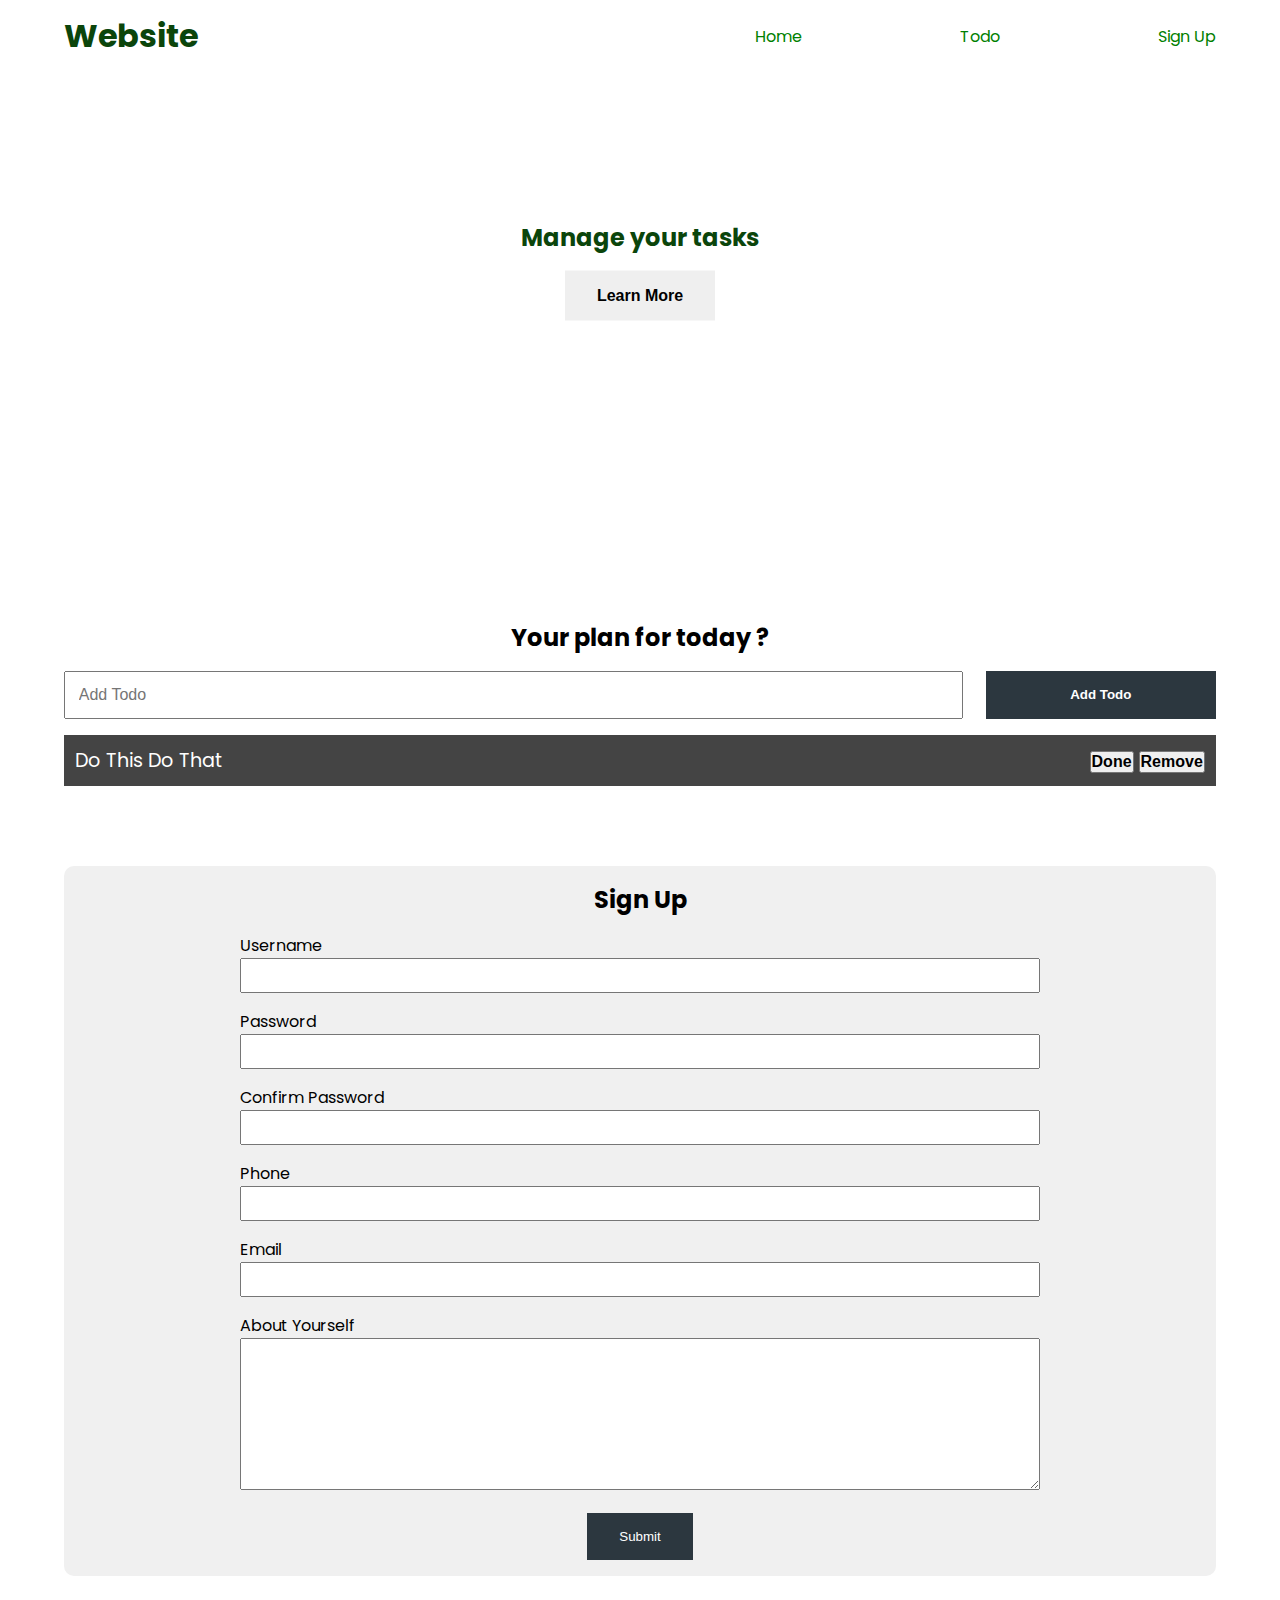
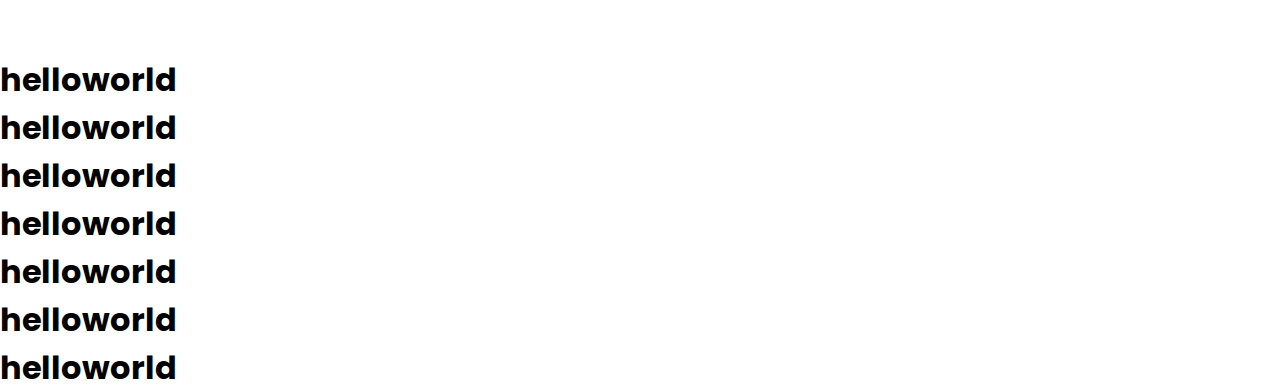
<file: JS/index.html>
<!DOCTYPE html>
<html lang="en">
  <head>
    <meta charset="UTF-8" />
    <meta name="viewport" content="width=device-width, initial-scale=1.0" />
    <link rel="stylesheet" href="style.css" />
    <script src="index.js" defer></script>
    <title>Document</title>
  </head>
  <body>
    <header class="header">
      <nav class="nav container">
        <h1 class="logo">Website</h1>
        <ul class="nav-items">
          <li class="nav-item"><a href="#home">Home</a></li>
          <li class="nav-item"><a href="">Todo</a></li>
          <li class="nav-item"><a href="">Sign Up</a></li>
        </ul>
      </nav>
      <div class="headline">
        <h2 id="main-heading">
          Manage your tasks <span style="display: none">Hello</span>
        </h2>
        <button class="btn btn-headline">Learn More</button>
      </div>
    </header>

    <section class="section-todo container">
      <h2>Your plan for today ?</h2> 

<form class="form-todo">
        <input type="text" name="" id="" placeholder="Add Todo" />
        <input type="submit" value="Add Todo" class="btn" />
      </form>

      <ul class="todo-list">
        <li>
          <span class="text">Do this do that</span>
          <div class="todo-buttons">
            <button class="todo-btn done">Done</button>
            <button class="todo-btn remove">Remove</button>
          </div>
        </li>
      </ul>
    </section>

    <section class="section-signup container">
      <h2>Sign Up</h2>
      <form class="signup-form">
        <div class="form-group">
          <label for="username">Username</label>
          <input type="text" name="username" id="username" />
        </div>
        <div class="form-group">
          <label for="password">Password</label>
          <input type="password" name="password" id="password" />
        </div>
        <div class="form-group">
          <label for="confirmPassword">Confirm Password</label>
          <input type="password" name="confirmPassword" id="confirmPassword" />
        </div>
        <div class="form-group">
          <label for="phone">Phone</label>
          <input type="text" name="phone" id="phone" />
        </div>
        <div class="form-group">
          <label for="email">Email</label>
          <input type="email" name="email" id="email" />
        </div>
        <div class="form-group">
          <label for="about">About Yourself</label>
          <textarea name="about" id="about" cols="30" rows="10"></textarea>
        </div>
        <button type="submit" class="btn signup-btn">Submit</button>
      </form>
    </section>

    <!-- <div class="my-buttons">
      <button id="one">my Button one</button>
      <button id="two">my Button Two</button>
      <button id="three">my Button Three</button>
    </div> -->


    <!-- <div class="containerone">
     <h1 id="one">Current Color: <span class="current-color">rgb(255,255,255)</span> </h1>
     <button id="two">Change Background color</button>
    </div> -->


    <!-- <div class="ev">
    <div class="grandparent box">
      Grandparent
      <div class="parent box">
        Parent
        <div class="child box">Child</div>
      </div>
    </div>
  </div> -->

   <!-- <div>
     <button id="setb">Stop Changing !!!</button>
   </div> -->

   <dir>
    <h1 class="heading1">helloworld</h1>
    <h1 class="heading2">helloworld</h1>
    <h1 class="heading3">helloworld</h1>
    <h1 class="heading4">helloworld</h1>
    <h1 class="heading5">helloworld</h1>
    <h1 class="heading6">helloworld</h1>
    <h1 class="heading7">helloworld</h1>
   </dir>


  </body>
</html>

<!-- // DOM WORK -->

<!-- <!DOCTYPE html>
<html lang="en">
  <head>
    <meta charset="UTF-8" />
    <meta name="viewport" content="width=device-width, initial-scale=1.0" />
    <title>Document</title>
    <script src="index.js" defer></script>
  </head>
  <body>
    <div class="container">
      <h1>MY heading</h1>
      <p>Some useful information</p>
    </div>
  </body>
</html> -->
</file>
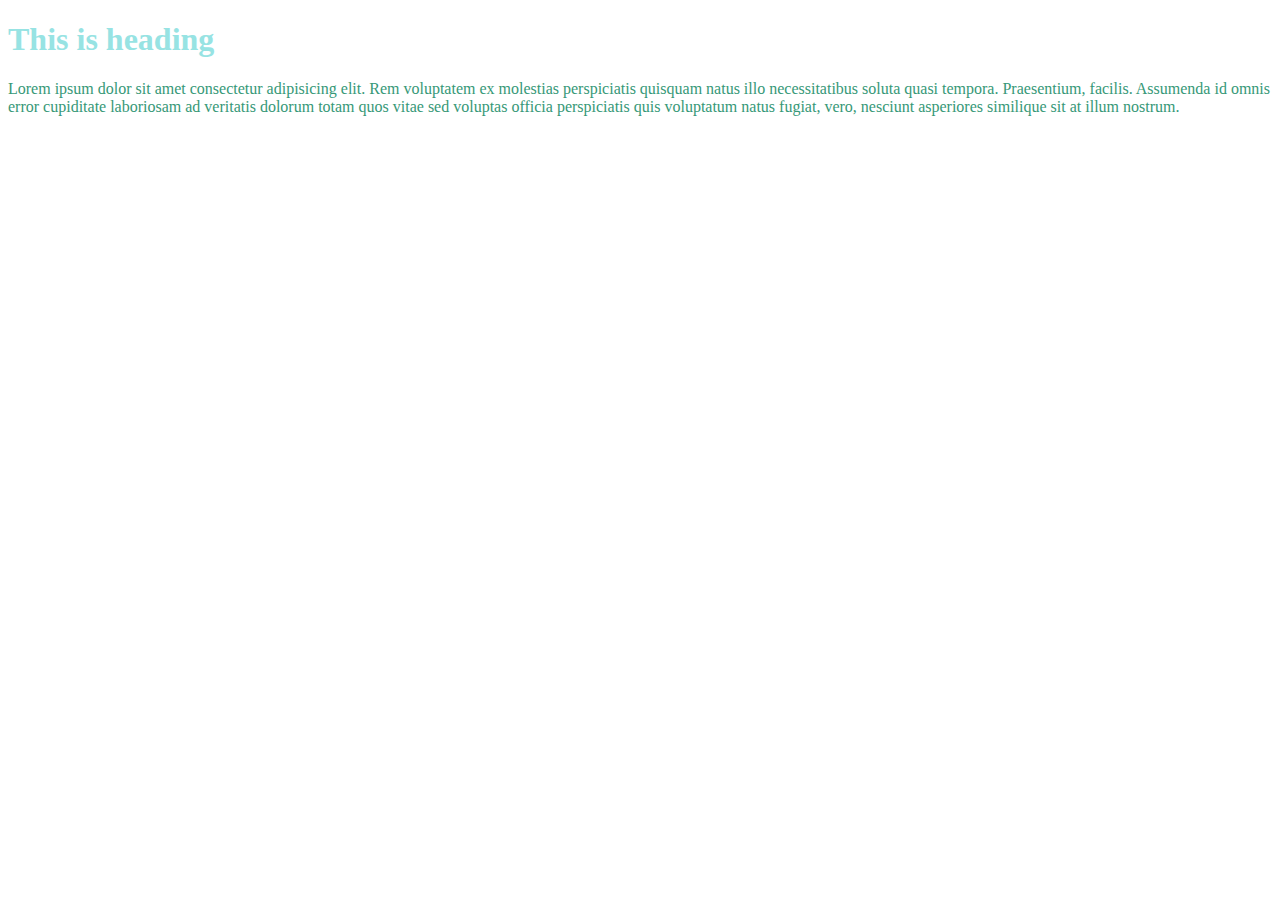
<file: levelone/index.html>
<!DOCTYPE html>
<html lang="en">
  <head>
    <meta charset="UTF-8" />
    <meta name="viewport" content="width=device-width, initial-scale=1.0" />
    <title>Document</title>
    <!-- <style>
      h1 {
        color: aqua;
      }
      p {
        color: rgb(54, 152, 119);
      }
    </style> -->
    <link rel="stylesheet" href="style.css">
   
  </head>
  <body>
    <h1>This is heading</h1>
    <p>
      Lorem ipsum dolor sit amet consectetur adipisicing elit. Rem voluptatem ex
      molestias perspiciatis quisquam natus illo necessitatibus soluta quasi
      tempora. Praesentium, facilis. Assumenda id omnis error cupiditate
      laboriosam ad veritatis dolorum totam quos vitae sed voluptas officia
      perspiciatis quis voluptatum natus fugiat, vero, nesciunt asperiores
      similique sit at illum nostrum.
    </p>
  </body>
</html>
</file>
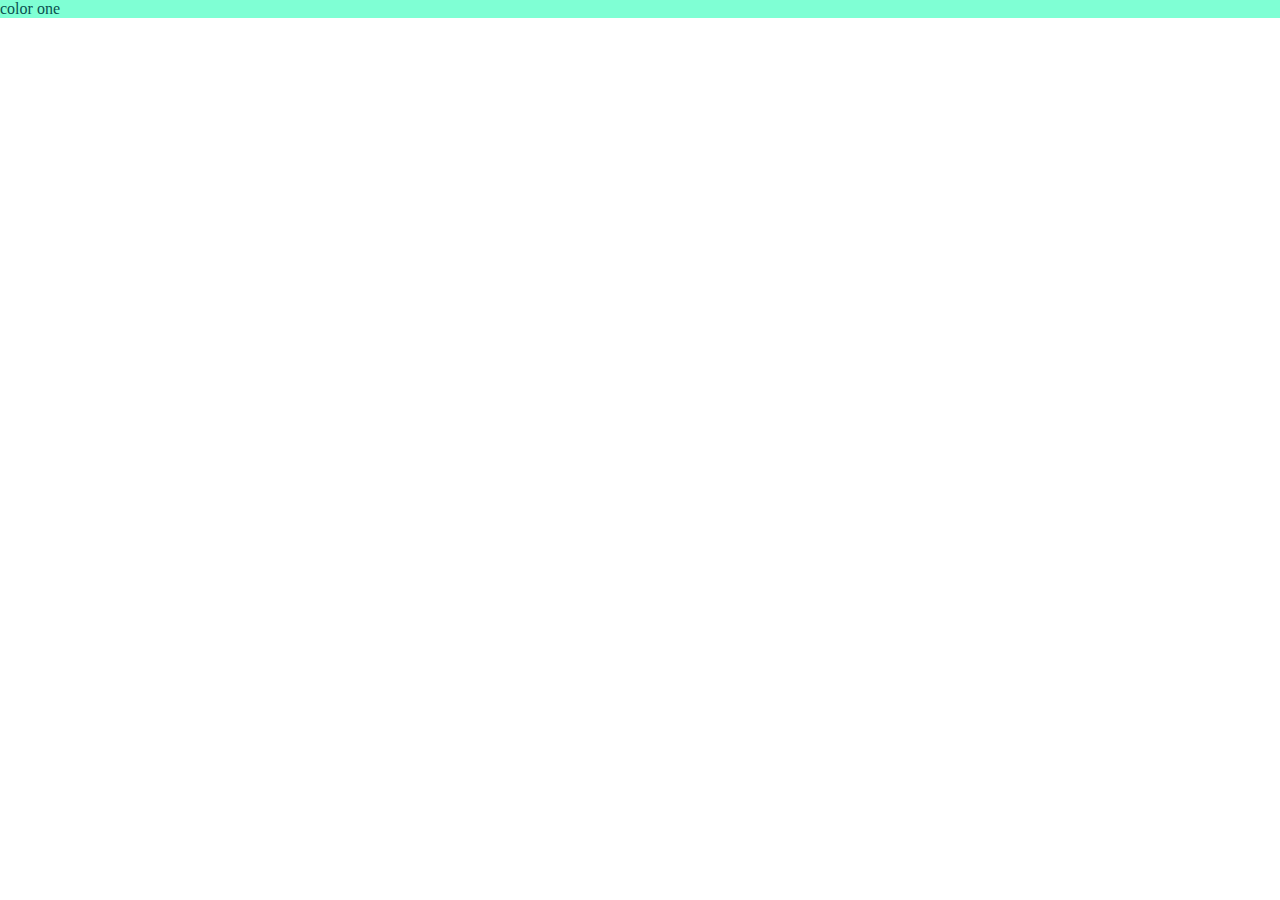
<file: leveTwo/index.html>
<!DOCTYPE html>
<html lang="en">
<head>
    <meta charset="UTF-8">
    <meta name="viewport" content="width=device-width, initial-scale=1.0">
    <title>background color</title>
    <link rel="stylesheet" href="style.css">
</head>
<body>
    <div class="back_learn">color one</div>
</body>
</html>
</file>
<file: JS/style.css>
@import url("https://fonts.googleapis.com/css2?family=Poppins:wght@200;300;400;500;600;700&display=swap");

* {
  box-sizing: border-box;
  padding: 0;
  margin: 0;
}

body {
  font-family: "Poppins", sans-serif;
}

a {
  text-decoration: none;
  color: green;
}

.header {
  position: relative;
  min-height: 60vh;
  background: url(https://images.unsplash.com/photo-1502472584811-0a2f2feb8968?w=1000&auto=format&fit=crop&q=60&ixlib=rb-4.0.3&ixid=M3wxMjA3fDB8MHxleHBsb3JlLWZlZWR8M3x8fGVufDB8fHx8fA%3D%3D);
  background-position: center;
  background-repeat: no-repeat;
  background-size: cover;
  color: rgb(11, 69, 11);
}
.bg-dark {
  background: #000;
  color: #eee;
}

.container {
  max-width: 1200px;
  margin: auto;
  width: 90%;
}
.nav {
  min-height: 8vh;
  display: flex;
  justify-content: space-between;
  align-items: center;
}

.nav-items {
  width: 40%;
  display: flex;
  list-style-type: none;
  justify-content: space-between;
}
.headline {
  text-align: center;
  position: absolute;
  top: 50%;
  left: 50%;
  transform: translate(-50%, -50%);
}

.btn {
  display: inline-block;
  outline: none;
  border: none;
  cursor: pointer;
}

.btn-headline {
  padding: 1rem 2rem;
  font-size: 1rem;
  margin-top: 1rem;
  font-weight: 600;
}

.section-todo {
  margin-top: 5rem;
  text-align: center;
}
.bg-dark {
  background: #000;
  color: #eee;
}

.form-todo {
  min-height: 5vh;
  display: flex;
  justify-content: space-between;
  margin-top: 1rem;
}

.form-todo input {
  min-height: 100%;
}
.form-todo input[type="text"] {
  width: 78%;
  padding: 0.8rem;
  font-size: 1rem;
  font-weight: 400;
}
.form-todo input[type="submit"] {
  width: 20%;
  background: rgb(44, 55, 63);
  color: white;
  font-weight: bold;
}
.todo-list {
  text-align: left;
  font-size: 1.2rem;
  list-style-type: none;
}
.todo-list li {
  padding: 0.7rem;
  background: #444;
  color: white;
  margin-top: 1rem;
  text-transform: capitalize;
  display: flex;
  justify-content: space-between;
  align-items: center;
}
.todo-btn {
  /* min-height: 100%; */
  /* padding: 0.5rem 1rem;*/
  font-size: 1rem;
  font-weight: bold;
  cursor: pointer;
}
.section-signup {
  margin: 5rem auto;
  text-align: center;
  background: rgb(240, 240, 240);
  border-radius: 10px;
  padding: 1rem;
}

.signup-form {
  max-width: 800px;
  width: 95%;
  text-align: left;
  margin: auto;
}
.signup-form label {
  display: block;
}

.signup-form input {
  display: block;
  width: 100%;
  padding: 0.5rem;
}
.form-group {
  margin-top: 1rem;
}
.signup-form textarea {
  width: 100%;
}
.signup-btn {
  background: rgb(44, 55, 63);
  color: white;
  padding: 1rem 2rem;
  display: block;
  margin: auto;
  margin-top: 1rem;
}
#one {
  padding: 1rem 2rem;
  background-color: #333;
  color: #efefef;
  border-radius: 1rem;
}

#two {
  padding: 1rem 2rem;
  font-size: 1.4rem;
  border-radius: 1rem;
  cursor: pointer;
  margin-top: 1rem;
  border: none;
  outline: none;
  margin-bottom: 30px;
}

.containerone {
  display: flex;
  flex-direction: column;
  justify-content: center;
  align-items: center;
}

.box {
  min-width: 100px;
  min-height: 100px;
  padding: 5rem;
  color: white;
  font-weight: bold;
  font-size: 2rem;
  cursor: pointer;
}
.ev {
  display: flex;
  justify-content: center;
  align-items: center;
  height: 100vh;
}
.grandparent {
  background-color: aqua;
  color: #000;
}

.parent {
  background-color: rgb(178, 117, 235);
}
.child {
  background-color: aquamarine;
}

#setb {
  position: absolute;
  top: 50%;
  left: 50%;
  transform: translate(-50%, -50%);
  
}
</file>
<file: levelone/style.css>
h1 {
    color: rgb(151, 227, 227);
  }
  p {
    color: rgb(54, 152, 119);
  }
</file>
<file: leveTwo/style.css>
*{
    margin: 0;
    padding: 0;
    box-sizing: border-box;
}
.back_learn{
    background-color: aquamarine;
    color: rgb(11, 79, 79);
}
</file>
